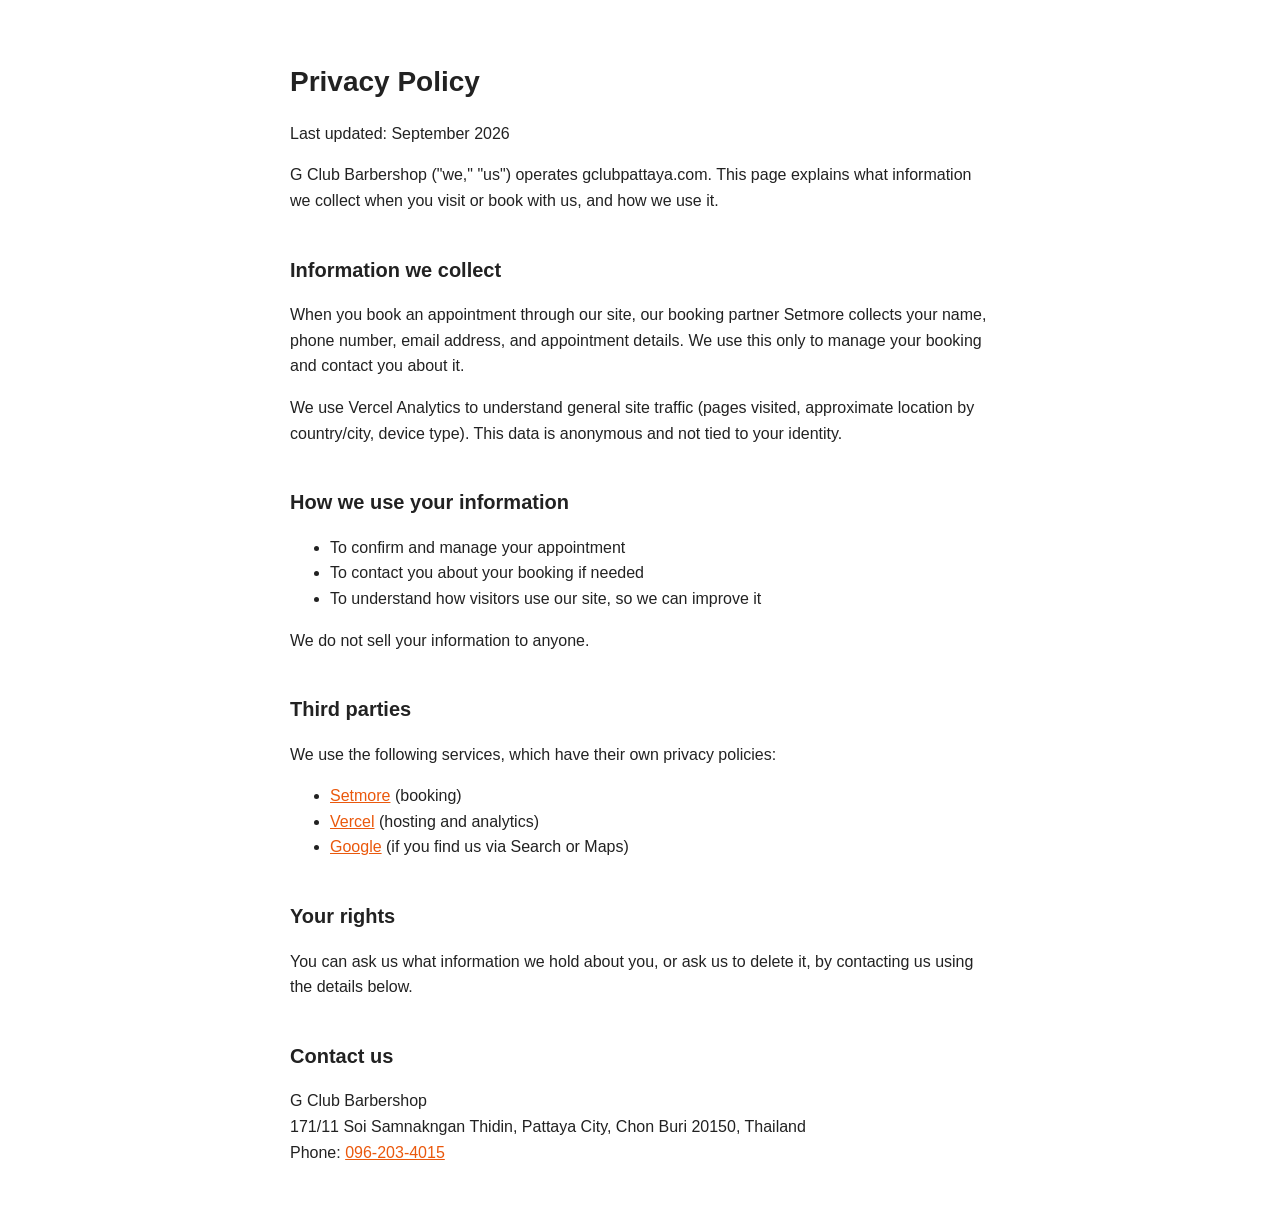
<file: privacy-policy.html>
<!DOCTYPE html>
<html lang="en">
<head>
  <meta charset="UTF-8">
  <meta name="viewport" content="width=device-width, initial-scale=1">
  <title>Privacy Policy | G Club Barbershop</title>
  <style>
    body { font-family: -apple-system, sans-serif; max-width: 700px; margin: 60px auto; padding: 0 20px; line-height: 1.6; color: #222; }
    h1 { font-size: 28px; margin-bottom: 10px; }
    h2 { font-size: 20px; margin-top: 40px; }
    a { color: #ea580c; }
  </style>
</head>
<body>
  <h1>Privacy Policy</h1>
  <p>Last updated: September 2026</p>

  <p>G Club Barbershop ("we," "us") operates gclubpattaya.com. This page explains what information we collect when you visit or book with us, and how we use it.</p>

  <h2>Information we collect</h2>
  <p>When you book an appointment through our site, our booking partner Setmore collects your name, phone number, email address, and appointment details. We use this only to manage your booking and contact you about it.</p>
  <p>We use Vercel Analytics to understand general site traffic (pages visited, approximate location by country/city, device type). This data is anonymous and not tied to your identity.</p>

  <h2>How we use your information</h2>
  <ul>
    <li>To confirm and manage your appointment</li>
    <li>To contact you about your booking if needed</li>
    <li>To understand how visitors use our site, so we can improve it</li>
  </ul>
  <p>We do not sell your information to anyone.</p>

  <h2>Third parties</h2>
  <p>We use the following services, which have their own privacy policies:</p>
  <ul>
    <li><a href="https://www.setmore.com/privacy-policy" target="_blank">Setmore</a> (booking)</li>
    <li><a href="https://vercel.com/legal/privacy-policy" target="_blank">Vercel</a> (hosting and analytics)</li>
    <li><a href="https://policies.google.com/privacy" target="_blank">Google</a> (if you find us via Search or Maps)</li>
  </ul>

  <h2>Your rights</h2>
  <p>You can ask us what information we hold about you, or ask us to delete it, by contacting us using the details below.</p>

  <h2>Contact us</h2>
  <p>
    G Club Barbershop<br>
    171/11 Soi Samnakngan Thidin, Pattaya City, Chon Buri 20150, Thailand<br>
    Phone: <a href="tel:+66962034015">096-203-4015</a>
  </p>
</body>
</html>
</file>
